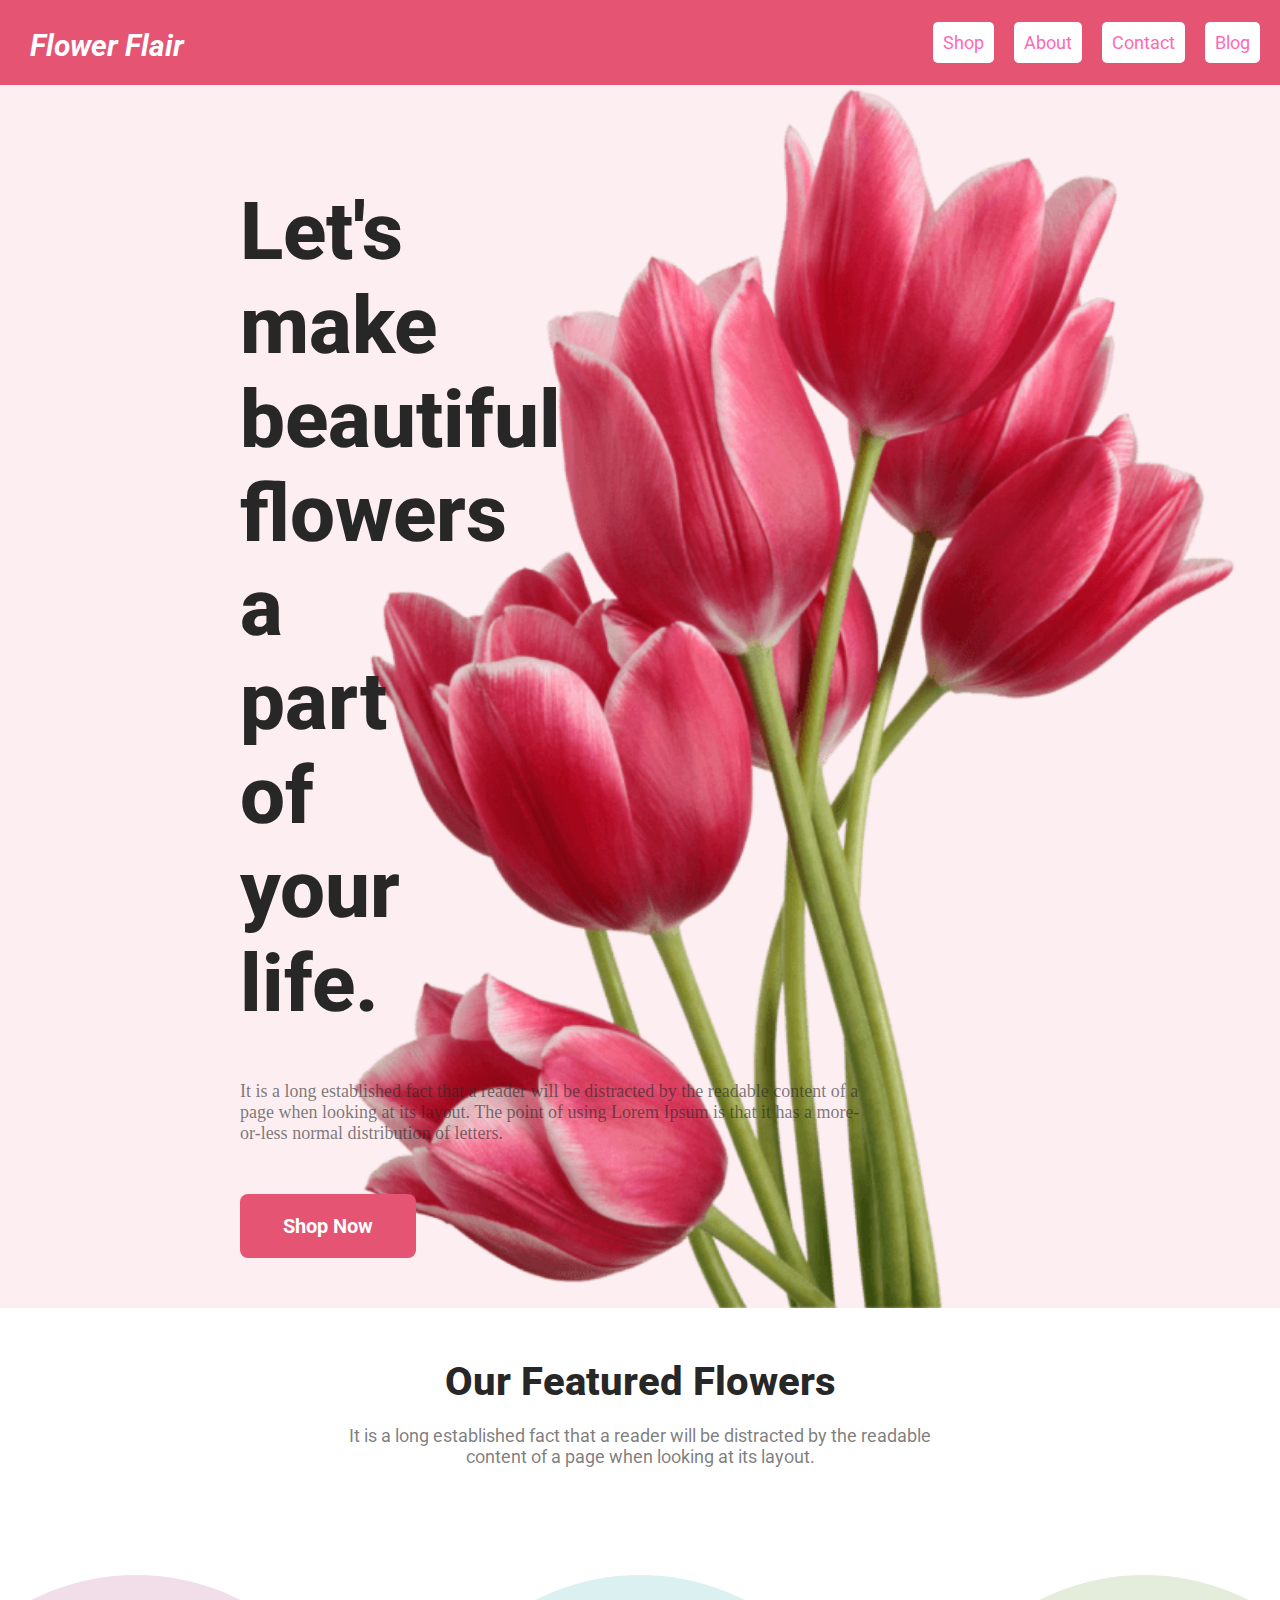
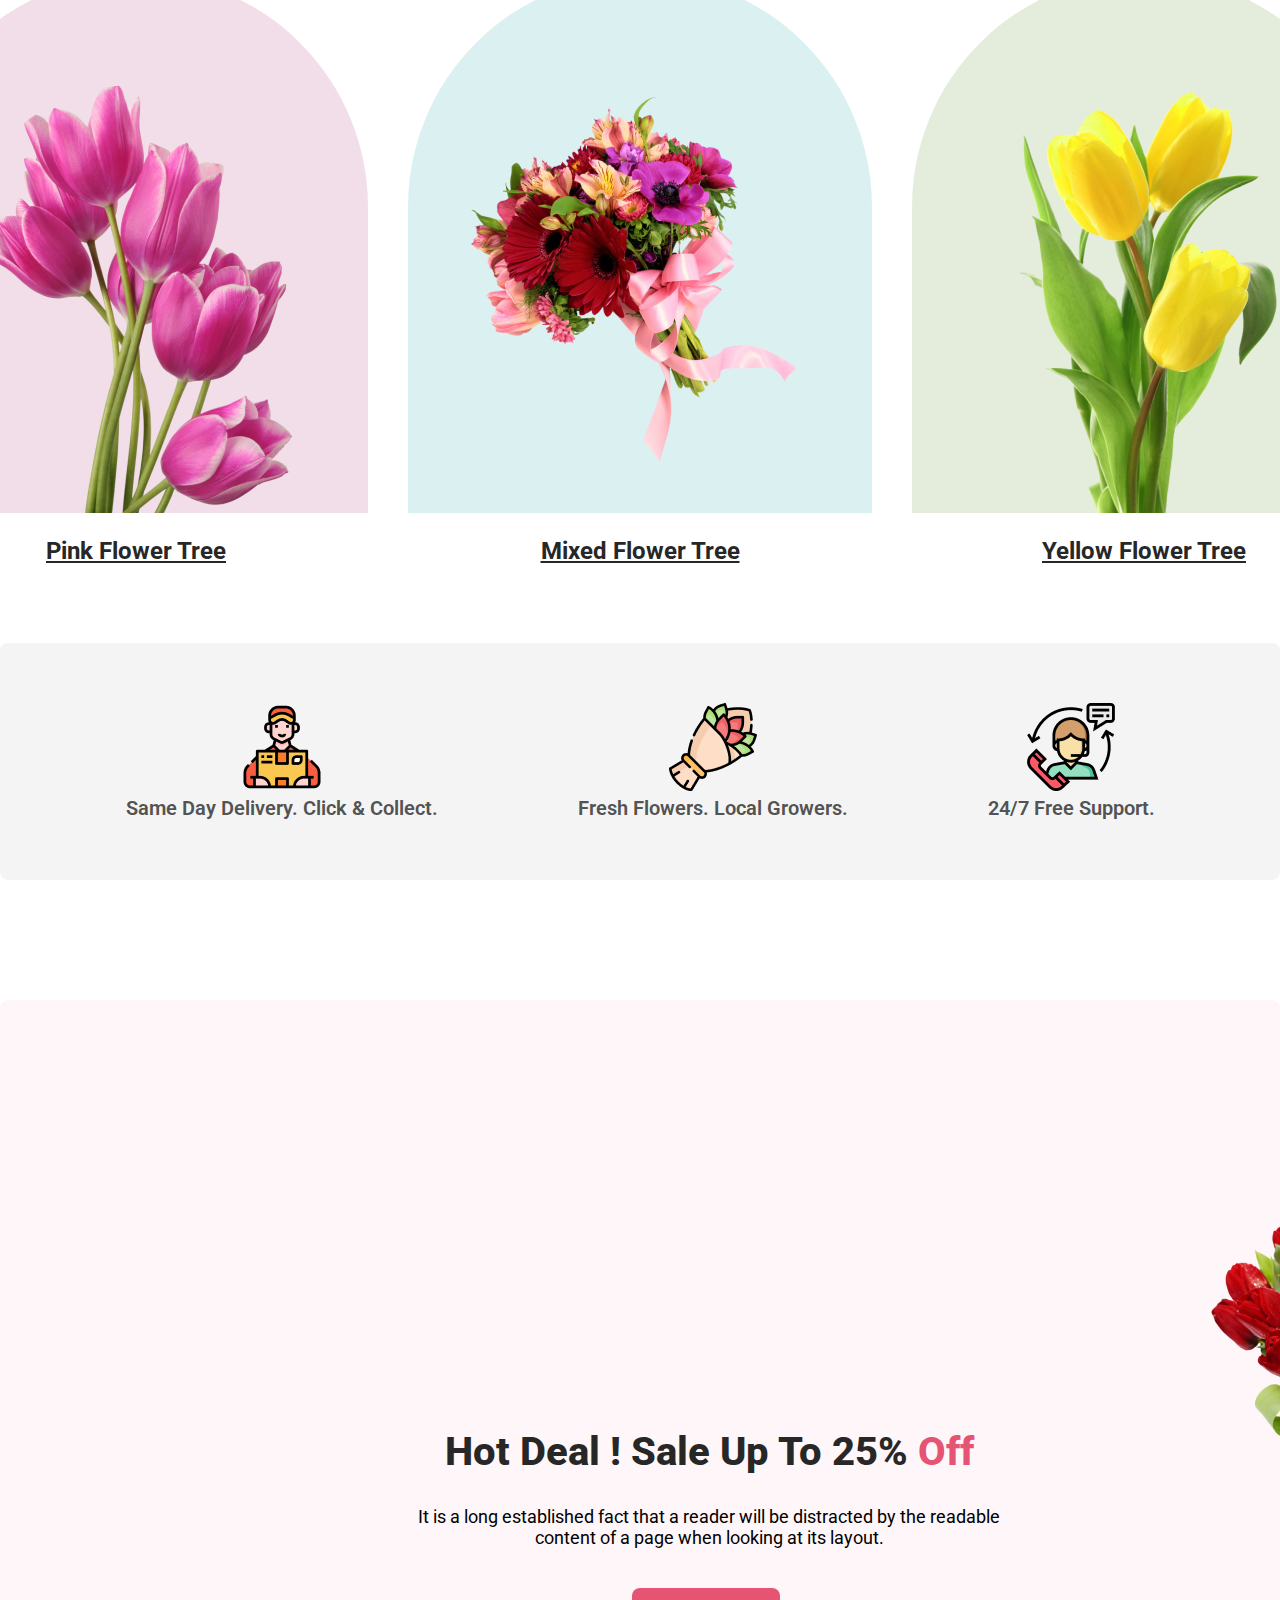
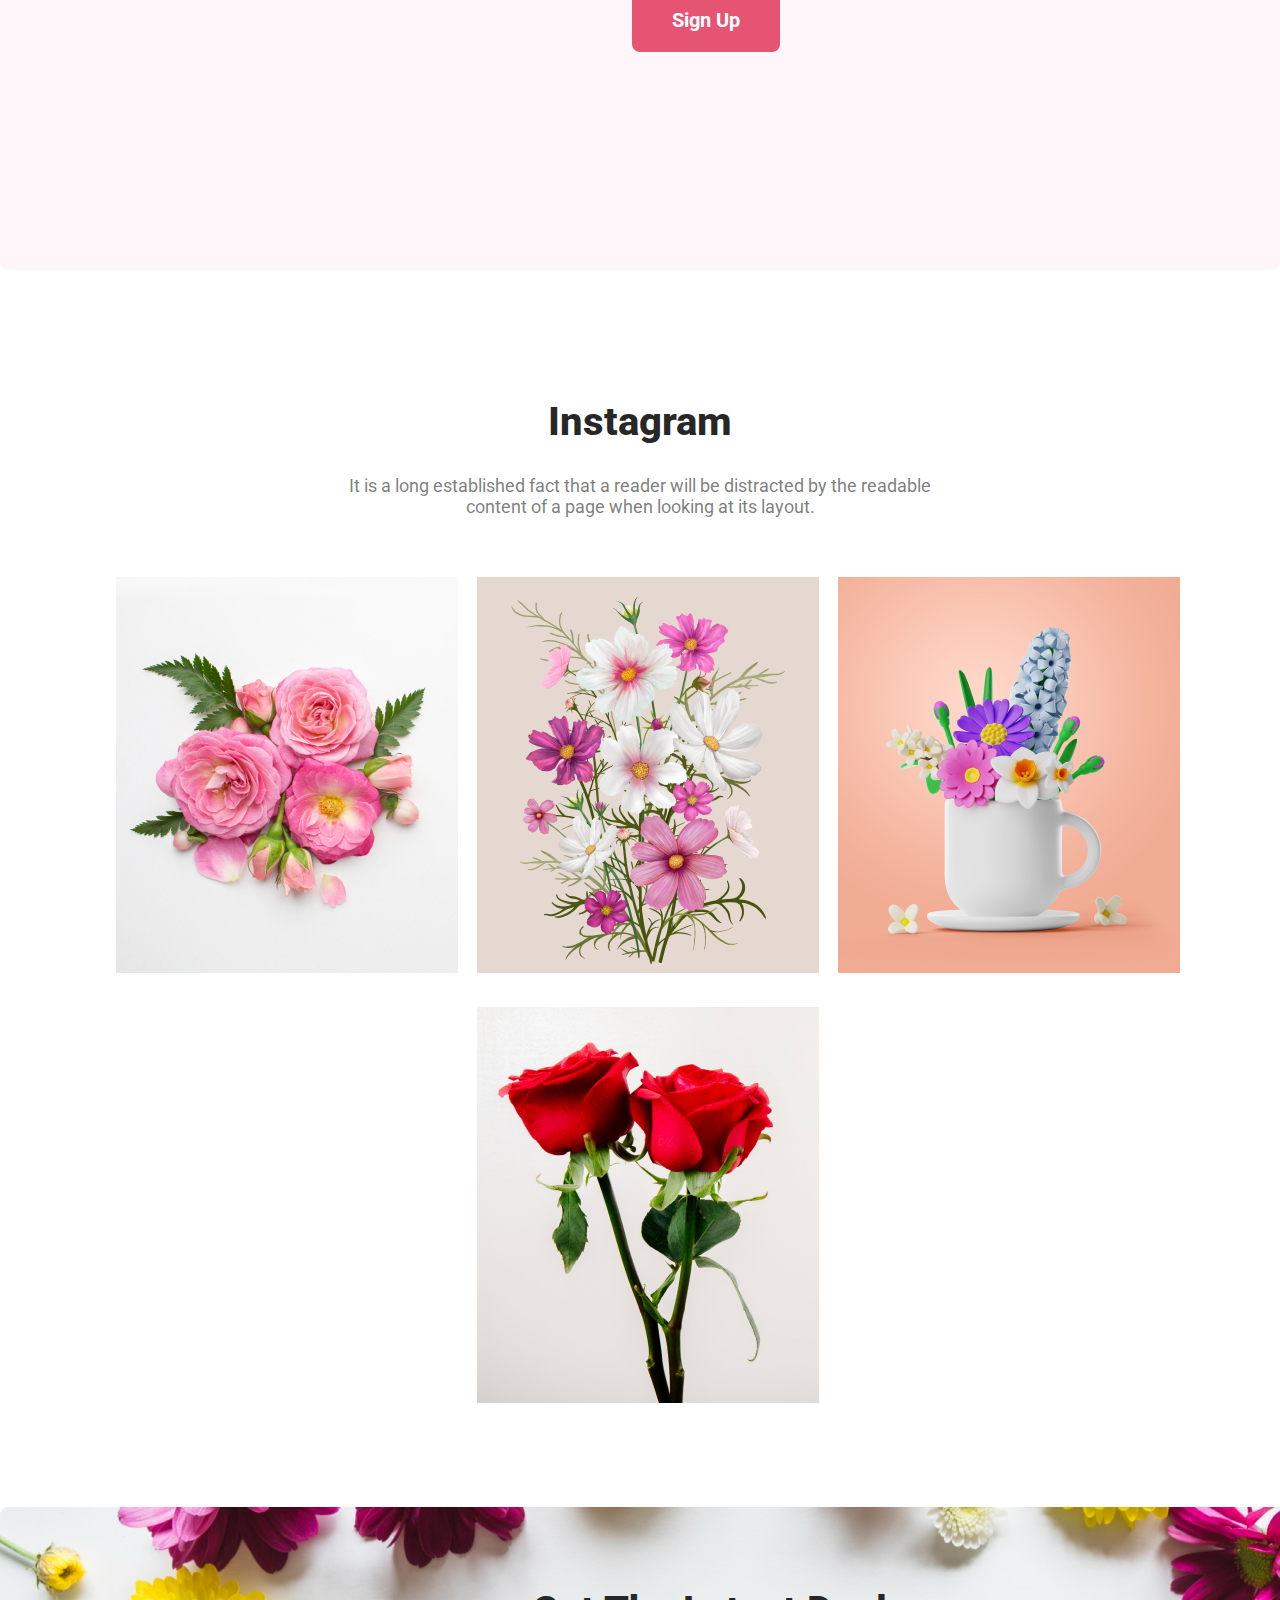
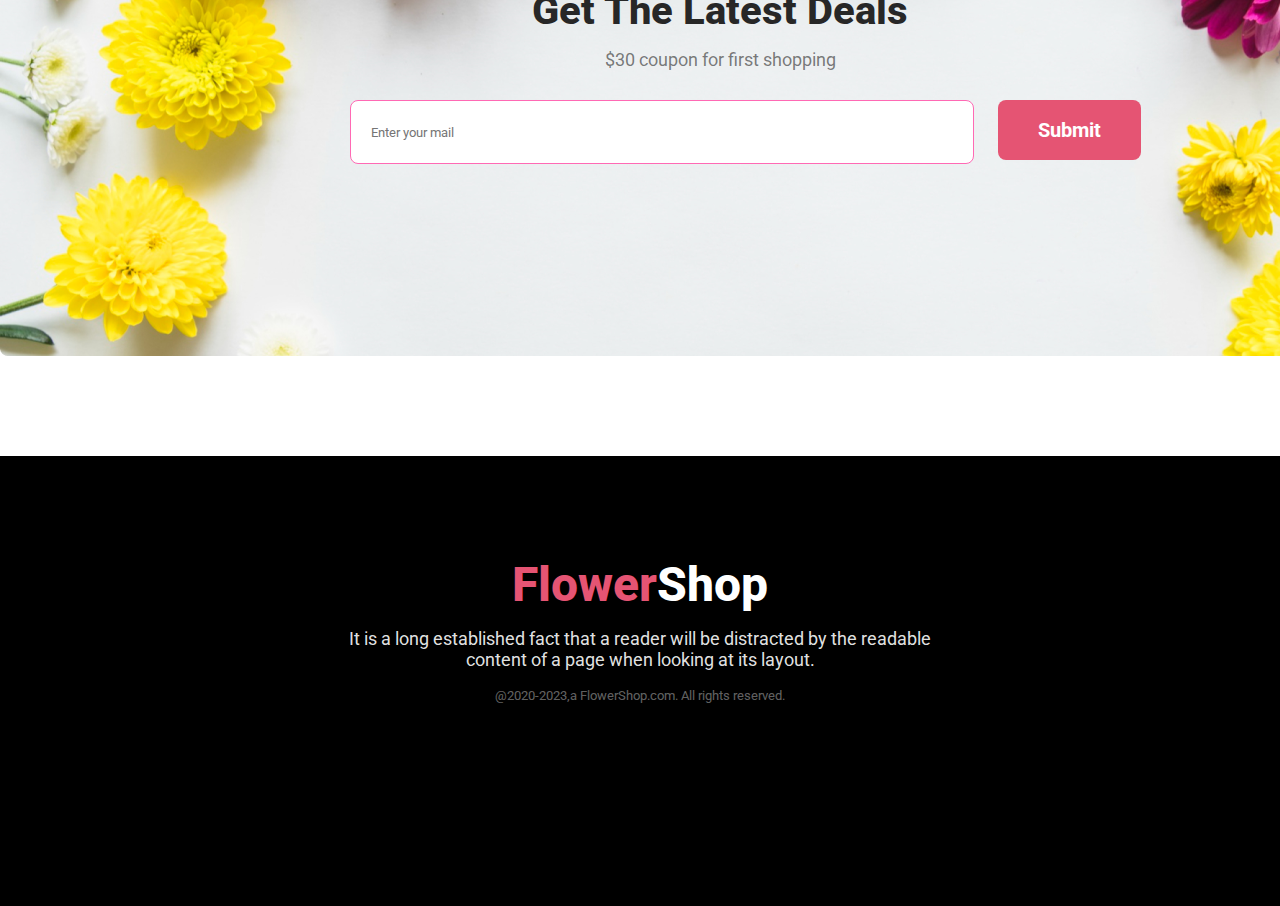
<file: index.html>
<!DOCTYPE html>
<html lang="en">
  <head>
    <meta charset="UTF-8" />
    <meta name="viewport" content="width=device-width, initial-scale=1.0" />
    <link rel="preconnect" href="https://fonts.googleapis.com">
<link rel="preconnect" href="https://fonts.gstatic.com" crossorigin>
<link href="https://fonts.googleapis.com/css2?family=Fasthand&family=Oswald:wght@700&family=Roboto:ital,wght@0,500;0,700;0,900;1,400;1,900&display=swap" rel="stylesheet">
    <link rel="stylesheet" href="styles/app.css" />
    <link rel="icon" href="Flower/pngwing 5.png" type="image/x-icon">

    <title>Flower Cart</title>
  </head>
  <body>
    <header>
      <nav>
        <h2 class="cart-name"><em> Flower Flair</em></h2>

        <ul class="navbar">
          <li class="navbar-item"><a class="item-link"#shop">Shop</a></li>
          <li class="navbar-item"><a class="item-link" href="about.html">About</a></li>
          <li class="navbar-item"><a class="item-link" href="#contact">Contact</a></li>
          <li class="navbar-item"><a class="item-link" href="#blog">Blog</a></li>
        </ul>
      </nav>
      <section class="intro-section">
        <h1 class="intro">Let's make beautiful flowers a part of your life.</h1>
        <p class="description">It is a long established fact that a reader will be distracted by the readable content of a page when looking at its layout. The point of using Lorem Ipsum is that it has a more-or-less normal distribution of letters.</p>
        <button class="primary-button">Shop Now</button>
      </section>
    </header>
  <main class="feature">
  <section class="fetured-section">
    <h2 class="featured-title">Our Featured Flowers</h2>
    <p class="featured-description">It is a long established fact that a reader will be distracted by the readable content of a page when looking at its layout.</p>
  </section>
  <section class="featured-images">
    <div class="image-container">
      <img class="pink" src="Flower/pngwing 6.png" alt="">
      <figcaption class="image-name">Pink Flower Tree</figcaption>
     
    </div>
    <div class="image-container">
      <img class="mixed" src="Flower/pngwing 5.png" alt="">
      <figcaption class="image-name">Mixed Flower Tree</figcaption>
    </div>
    <div class="image-container">
      <img class="yellow" src="Flower/pngwing 7.png" alt="">
      <figcaption class="image-name">Yellow Flower Tree</figcaption>
    </div>
  </section>
  <section class="service">
    <div class="service-icon">
    
    
     <img src="Flower/Group 57.png" alt="">
     <figcaption>Same Day Delivery. Click & Collect.</figcaption>

  </div>
  <div class="service-icon">
     <img src="Flower/Group 58.png" alt="">
     <figcaption>Fresh Flowers. Local Growers.</figcaption>
</div>
<div class="service-icon">
     <img src="Flower/Group 59.png" alt="">
     <figcaption>24/7 Free Support.</figcaption>
</div>
</section>
    <div class="discount-main">
  <section class="discount">
    <h2 class="discount-heading">Hot Deal ! Sale Up To 25% <span>Off</span></h2>
    <p class="discount-description">It is a long established fact that a reader will be distracted by the readable content of a page when looking at its layout.</p>
    <button class="signup-button"><a class="sign-up" href="signup.html" target="_blank"> Sign Up</a></button>
     </section>
      <div class="discount-img">
    <img src="Flower/pngwing 8.png" alt="">
     </div>
 
    
   </div>
   <section class="insta">
    <div class="insta-info">
      <h2 class="insta-title">Instagram</h2>
      <p class="insta-description">It is a long established fact that a reader will be distracted by the readable content of a page when looking at its layout.</p>
    </div>
    <div class="insta-photo"><img src="Flower/Flower 01.png" alt=""></div>
    <div class="insta-photo"><img src="Flower/Rectangle 4.png" alt=""></div>
    <div class="insta-photo"><img src="Flower/Rectangle 5.png" alt=""></div>
    <div class="insta-photo"><img src="Flower/Rectangle 6.png" alt=""></div>
   </section>
          <div class="subscribe">
         <section class="subscribe-info">
          <h2 class="subscribe-heading">Get The Latest Deals</h2>
          <p class="subscribe-description">$30 coupon for first shopping</p>
          </section>
          <div class="subscribe-form">
            <form action="">
              
              <input  name="email" type="email" placeholder="Enter your mail">
              <input class="submit-button" type="submit" required >
            </form>
           
          </div>
         
         </div>
</main>
    <footer>
      <section class="footer-info">
        <h2 class="footer-title">Flower<span class="shop">Shop</span></h2>
        <p class="footer-description">It is a long established fact that a reader will be distracted by the readable content of a page when looking at its layout.</p>
       <p class="copyright"><small>@2020-2023,a FlowerShop.com. All rights reserved. </small></p> 
      </section>
    </footer>
  </body>
</html>
</file>
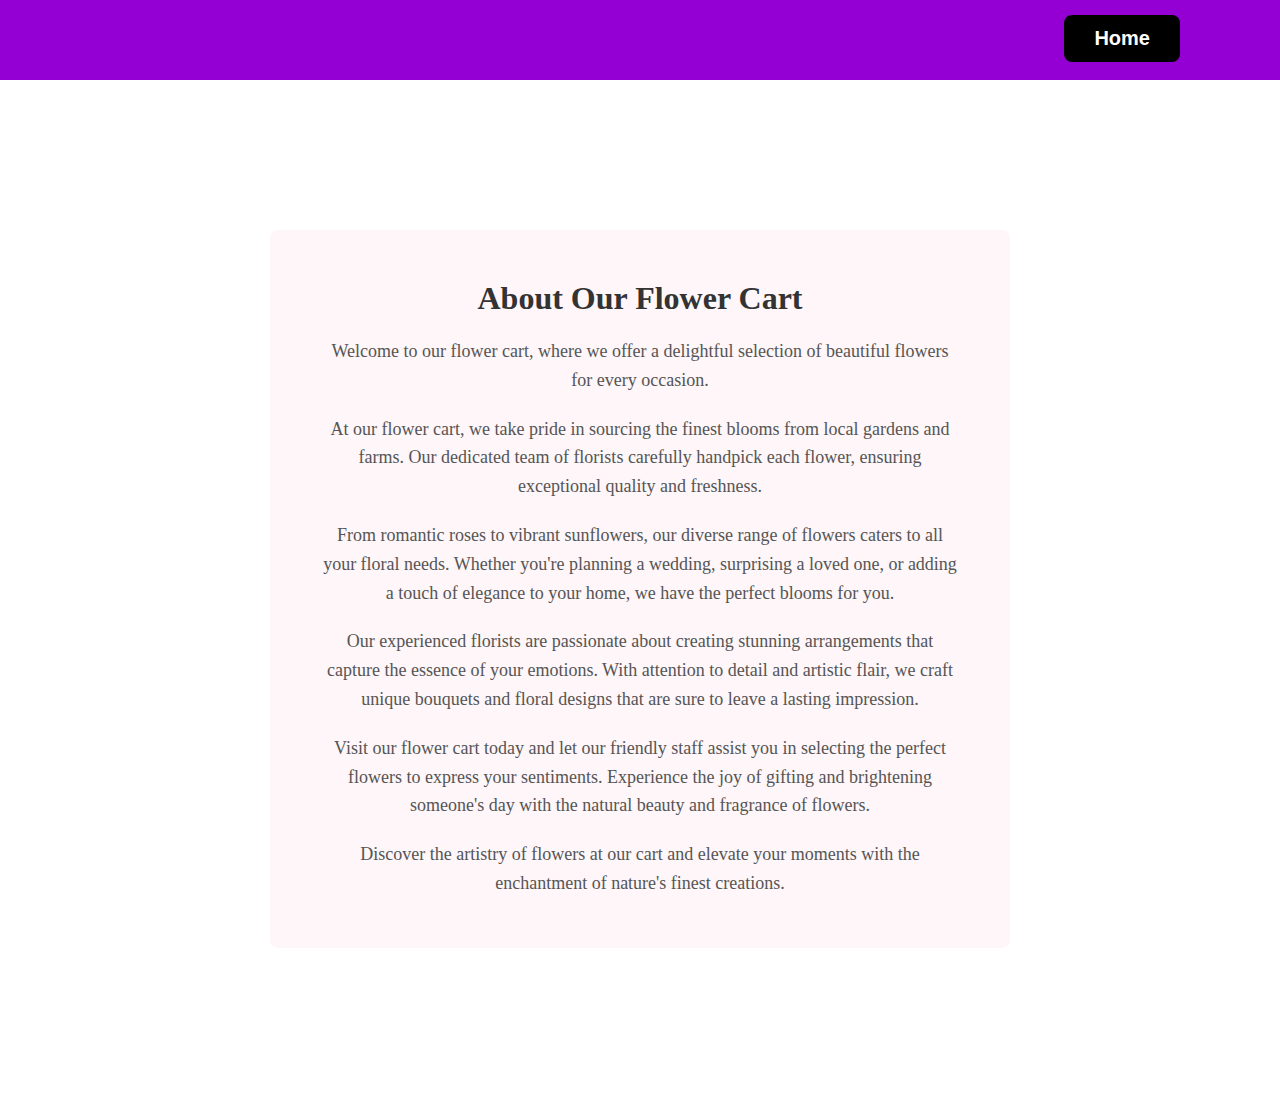
<file: about.html>
<!DOCTYPE html>
<html lang="en">
<head>
    <meta charset="UTF-8">
    <meta name="viewport" content="width=device-width, initial-scale=1.0">
    <link rel="stylesheet" href="styles/about.css">
    <title>About</title>
</head>
<body>
    <nav class="home">
        <button><a href="index.html">Home</a></button>
    </nav>
    <section class="about-section">
  <div class="about-content">
    <h2>About Our Flower Cart</h2>
    <p>Welcome to our flower cart, where we offer a delightful selection of beautiful flowers for every occasion.</p>
    <p>At our flower cart, we take pride in sourcing the finest blooms from local gardens and farms. Our dedicated team of florists carefully handpick each flower, ensuring exceptional quality and freshness.</p>
    <p>From romantic roses to vibrant sunflowers, our diverse range of flowers caters to all your floral needs. Whether you're planning a wedding, surprising a loved one, or adding a touch of elegance to your home, we have the perfect blooms for you.</p>
    <p>Our experienced florists are passionate about creating stunning arrangements that capture the essence of your emotions. With attention to detail and artistic flair, we craft unique bouquets and floral designs that are sure to leave a lasting impression.</p>
    <p>Visit our flower cart today and let our friendly staff assist you in selecting the perfect flowers to express your sentiments. Experience the joy of gifting and brightening someone's day with the natural beauty and fragrance of flowers.</p>
    <p>Discover the artistry of flowers at our cart and elevate your moments with the enchantment of nature's finest creations.</p>
  </div>
 
</section>
    
</body>
</html>
</file>
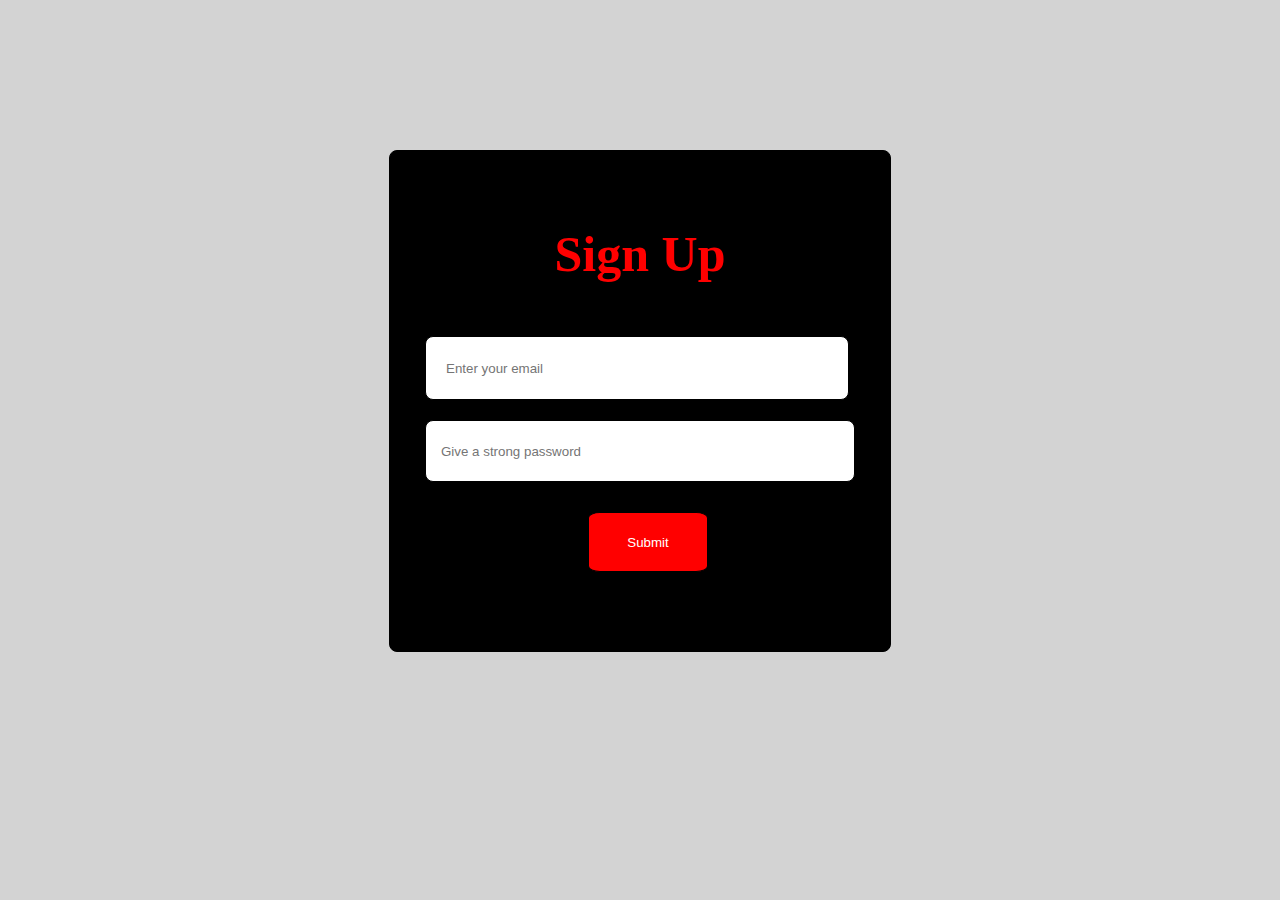
<file: signup.html>
<!DOCTYPE html>
<html lang="en">
  <head>
    <meta charset="UTF-8" />
    <meta name="viewport" content="width=device-width, initial-scale=1.0" />
    <link rel="stylesheet" href="styles/signup.css" />
    <title>Sign Up</title>
  </head>
  <body>
    <div>
    <form action="">
        <h1>Sign Up</h1>
    
      <input name="email" type="email" placeholder="Enter your email" />
      <br>
    
      <input name="password" "password" placeholder="Give a strong password">
      <input name="submit" type="submit" name="" id="">
    </form>
    </div>
  </body>
</html>
</file>
<file: styles/app.css>
* {
  margin: 0;
  font-family: "Roboto", sans-serif;
  width: auto;
}
header {
  width: auto;
}
nav {
  display: flex;
  justify-content: space-between;
  background-color: #e55473;
  width: auto;
}
.navbar {
  display: flex;
  align-items: center;
  box-sizing: border-box;
}
.navbar-item {
  list-style: none;
  padding-right: 20px;
}
.item-link {
  text-decoration: none;
  color: hotpink;
  background-color: white;
  font-size: large;
  font-weight: 450px;

  padding: 10px;
  border-radius: 5px;
}
.item-link:hover {
  color: white;
  background-color: hotpink;
  cursor: pointer;
  padding: 10px;
  border-radius: 5px;
}
.cart-name {
  font-weight: 700;
  margin-left: 10px;
  align-items: center;
  color: white;
  font-size: 30px;
  padding: 20px;
  font-family: "Oswald", sans-serif;
}
.intro-section {
  background-color: rgba(229, 84, 115, 0.1);
  margin: 0;
  padding: 0;
  background-image: url("../Flower/pngwing\ 10.png");
  background-repeat: no-repeat;
  background-position: bottom right;
  background-size: contain;
  box-sizing: border-box;
  width: 100%;
}
h1 {
  color: #272727;

  font-size: 80px;

  font-weight: 800;
  max-width: 708px;
  margin: 0px 972px 0px 240px;
  padding-top: 100px;
  box-sizing: border-box;
}
.description {
  color: rgba(39, 39, 39, 0.6);
  font-family: Lato;
  font-size: 18px;

  margin: 50px 240px 0px 240px;
  font-weight: 400;
  max-width: 634px;
}
.primary-button {
  color: #fff;

  font-size: 20px;

  font-weight: 700;
  border-radius: 8px;
  background: #e55473;
  padding: 20px 43px;
  gap: 5px;
  border: none;
  margin: 50px 240px;
  cursor: pointer;
}
.primary-button:hover {
  background-color: black;
  color: #e55473;
}
.featured-title {
  color: #272727;
  text-align: center;
  margin-top: 50px;
  font-size: 40px;
  font-style: normal;
  font-weight: 800;
}
.featured-description {
  color: rgba(39, 39, 39, 0.6);
  text-align: center;
  margin: 20px auto;
  font-size: 18px;
  font-style: normal;
  font-weight: 400;
  max-width: 594px;
}

.featured-images {
  max-width: 50%;
  margin: 48px auto 0px auto;
  display: flex;
  justify-content: center;
}

.image-container {
  margin: 0px 10px;
  width: 464px;
  height: 538px;

  justify-content: center;
  padding: 10px;
  margin-top: 50px;
}

.pink {
  border-radius: 300px 300px 0px 0px;
  background: rgba(167, 33, 98, 0.15);
  padding: 110px 76px 0px 78px;
}
.mixed {
  border-radius: 300px 300px 0px 0px;
  background: rgba(5, 151, 160, 0.15);
  padding: 117px 47px 51px 47px;
}
.yellow {
  border-radius: 300px 300px 0px 0px;
  background: rgba(71, 125, 17, 0.15);
  padding: 67px 75px 0px 75px;
}
.image-name {
  color: #272727;
  text-align: center;

  font-size: 24px;

  font-weight: 700;

  text-decoration-line: underline;
  margin: 20px 0px;
}
.service {
  display: flex;
  max-width: 1440px;
  max-height: 320px;
  margin: 120px auto 0px auto;
  justify-content: center;

  border-radius: 8px;
  background: rgba(39, 39, 39, 0.05);
}
.service-icon img {
  width: 88px;
  height: 88px;
}
.service-icon {
  padding: 60px 70px;
  text-align: center;
  color: rgba(39, 39, 39, 0.8);

  font-size: 20px;

  font-weight: 600;
}
.discount-main {
  width: auto;
  height: 620px;
  border-radius: 8px;
  margin-top: 120px;
  display: flex;
  object-fit: fill;
  background: rgba(229, 84, 115, 0.05);
  padding: 230px 562px 20px 412px;
  align-items: center;
}

.discount-heading {
  color: #272727;
  font-size: 40px;
  text-align: center;
  font-weight: 800;
  height: 48px;
}
span {
  color: #e55473;
}
.discount-description {
  width: 594px;

  font-size: 18px;
  text-align: center;
  font-weight: 400;
  padding-top: 30px;
}
.signup-button {
  background-color: #e55473;
  border: none;
  padding: 20px 40px;
  border-radius: 8px;
  margin-top: 40px;
  margin-left: 220px;
  cursor: pointer;
}
.sign-up {
  text-decoration: none;

  font-size: 20px;

  font-weight: 700;
  text-align: center;
  color: #fff;
}
.signup-button:hover {
  background-color: black;
}
.discount-img {
  padding-left: 200px;
  padding-bottom: 260px;
  align-content: center;
}
.insta {
  text-align: center;
}
.insta-title {
  color: #272727;
  text-align: center;

  font-size: 40px;

  font-weight: 800;
  padding-top: 128px;
}
.insta-description {
  color: rgba(39, 39, 39, 0.6);
  text-align: center;
  width: 594px;
  font-size: 18px;
  font-weight: 400;

  margin: 30px auto;
}
.insta-photo {
  display: inline-block;
  margin-top: 30px;
  padding-left: 15px;
}
.subscribe {
  width: 1440px;
  height: 449px;
  background-image: url("../Flower/Rectangle\ 9.png");
  margin: 100px auto;
}

.subscribe-info {
  text-align: center;
}
.subscribe-heading {
  color: #272727;

  font-size: 40px;

  font-weight: 800;
  padding-top: 80px;
}
.subscribe-description {
  color: rgba(39, 39, 39, 0.6);

  font-size: 18px;

  font-weight: 400;
  padding-top: 15px;
}
.subscribe-form {
}
input[name="email"] {
  width: 600px;
  height: 60px;
  color: black;
  border: 1px solid hotpink;
  margin-left: 350px;
  border-radius: 8px;
  margin-top: 30px;
  padding-left: 20px;
}
.submit-button {
  color: #fff;

  font-size: 20px;

  font-weight: 700;
  border-radius: 8px;
  background: #e55473;
  padding: 18px 40px;
  margin-left: 20px;
  border: none;

  cursor: pointer;
}
.submit-button:hover {
  background-color: black;
  color: #e55473;
}
.footer-info {
  width: 100%;
  height: 450px;
  background-color: black;
}
.footer-title {
  color: #e55473;
  padding-top: 50px;
  font-size: 48px;

  font-weight: 800;
  text-align: center;
  padding-top: 100px;
}
.shop {
  color: white;
}
.footer-description {
  color: rgba(255, 255, 255, 0.9);
  text-align: center;
  width: 625px;
  font-size: 18px;
  margin: 15px auto;
  font-weight: 400;
}
.copyright {
  color: rgba(255, 255, 255, 0.4);
  text-align: center;

  font-size: 16px;

  font-weight: 400;
}
</file>
<file: styles/about.css>
*{
    margin: 0;
}
.about-section {
  border-radius: 8px;
background: rgba(229, 84, 115, 0.05);
width: 50%;
  padding: 50px;
  margin: 150px auto;
}

.about-content {
  max-width: 800px;
  margin: 0 auto;
  text-align: center;
}

.about-content h2 {
  font-size: 32px;
  color: #333;
  margin-bottom: 20px;
}

.about-content p {
  font-size: 18px;
  line-height: 1.6;
  color: #555;
  margin-bottom: 20px;
}

.about-content p:last-child {
  margin-bottom: 0;
}
nav{
    text-align: right;
    height: 80px;
    background-color:darkviolet;
    
}
button{
   

  font-size: 20px;

  font-weight: 700;
  border-radius: 8px;
  background: black;
  padding: 12px 30px;
  gap: 5px;
  border: none;
  margin: 15px 100px;
  cursor: pointer;
}
button:hover{
    background-color:indigo;
}
a{
    text-decoration: none;
       color: #fff;
       text-align:center ;

}
</file>
<file: styles/signup.css>
body{
    background-color:lightgrey;
}
div{
    width:500px;
    height:500px;
    background-color: black;
    margin:150px auto;
    border: 1px solid black;
    border-radius: 8px;
}
h1 {
    padding-top: 40px;
  text-align: center;
  margin-left:0px;
  color:red;
  font-size: 50px;
  font-weight: 800;
}
input[name="email"] {
  width: 400px;
  height: 60px;
  color: black;
  border: 1px solid black;
  margin-left: 35px;
  border-radius: 8px;
  margin-top: 20px;
  padding-left: 20px;
  
}
input[name="password"] {
  width: 411px;
  height: 58px;
  color: black;
  border: 1px solid black;
  margin-left: 35px;
  border-radius: 8px;
  margin-top: 20px;
  padding-left: 15px;
}
input[name="submit"] {
  width: 120px;
  height:60px;
 background-color:red;
    color:white;
  border: 1px solid black;
  margin-left: 198px;
  border-radius:10%;
  margin-top: 30px;
  font-weight: 500;

   
}
input[name="submit"]:hover{
    background-color:white;
    color:black;
}
</file>
